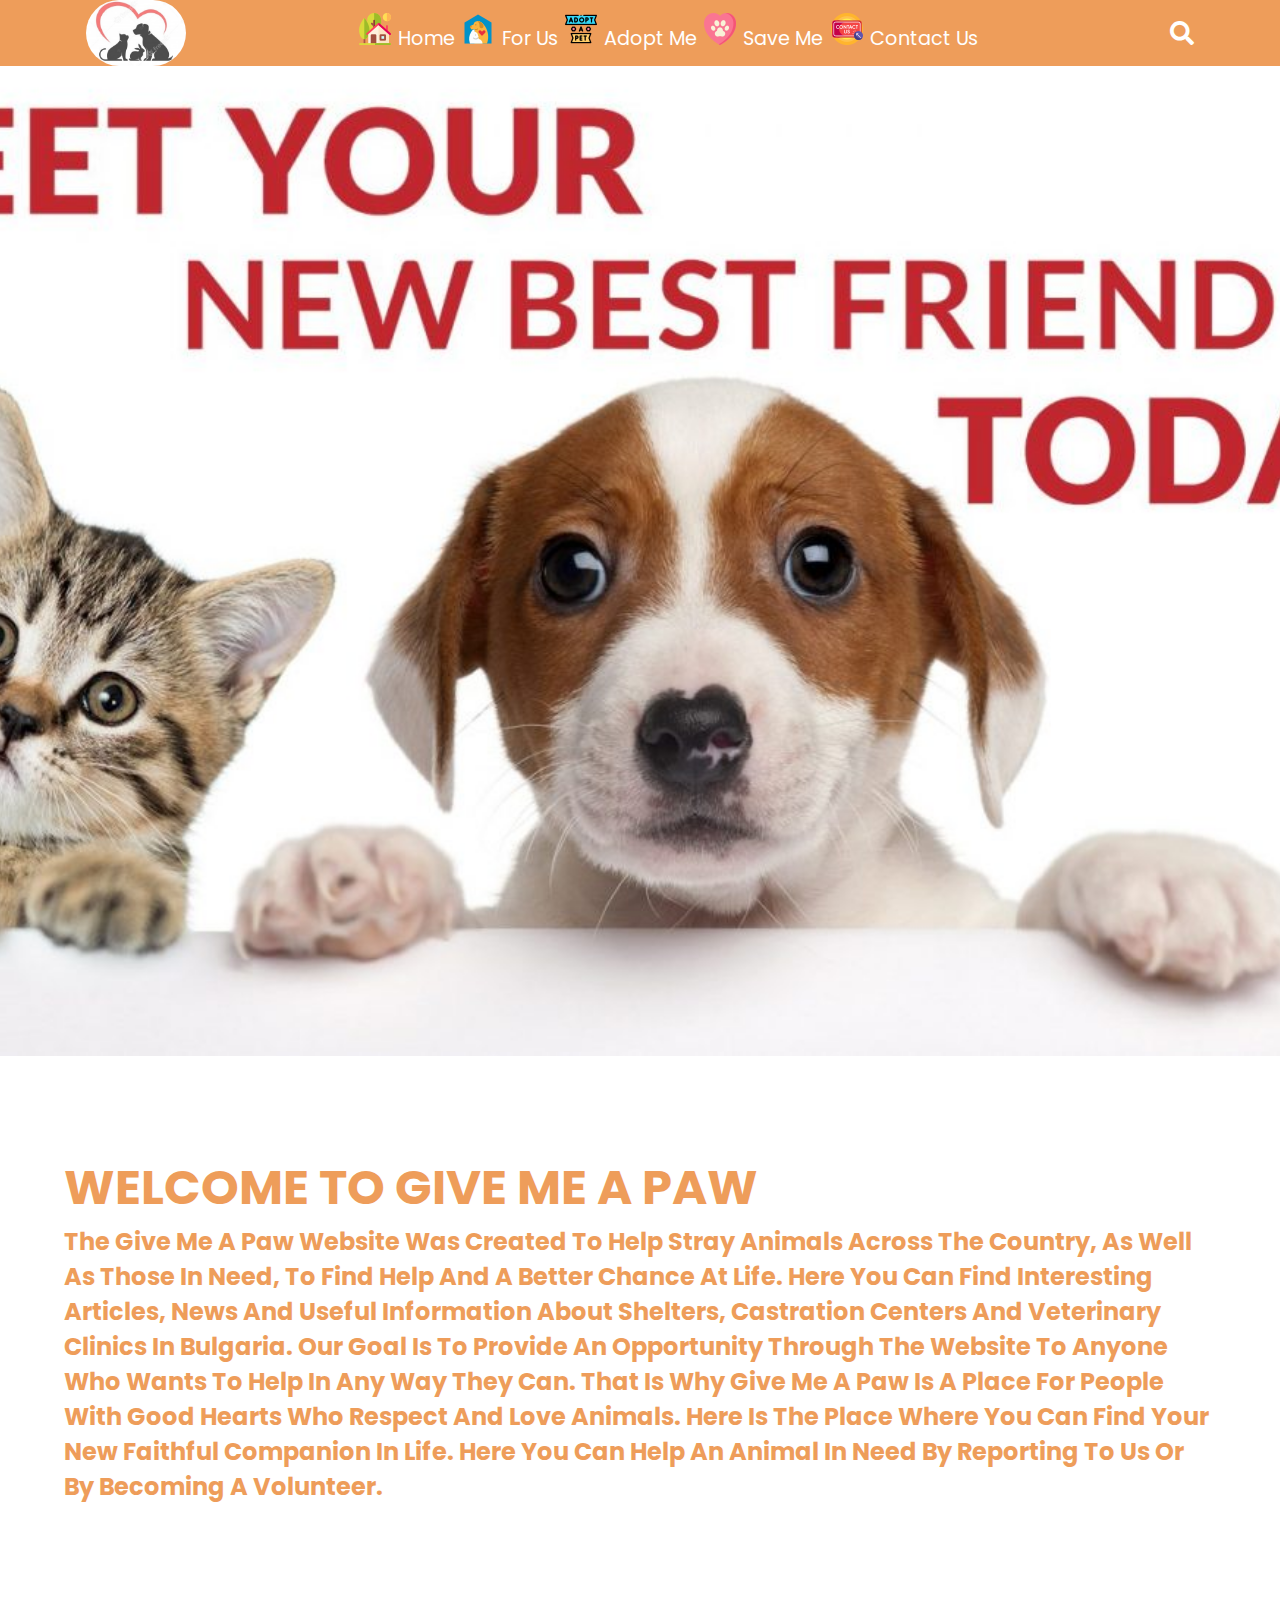
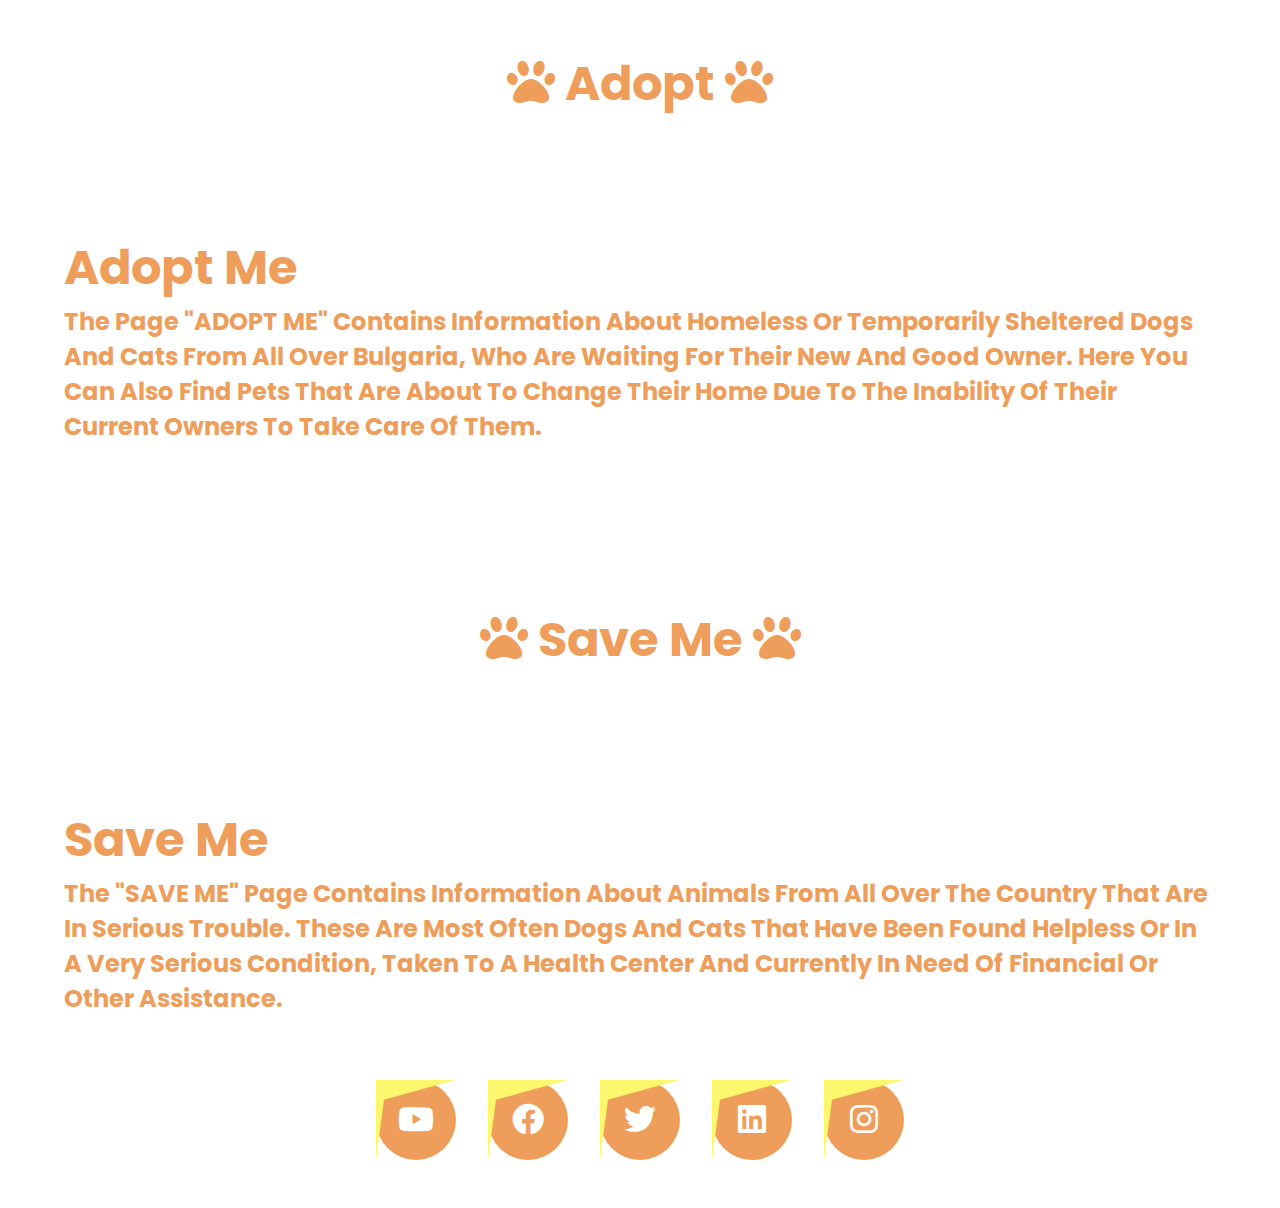
<file: index.html>
<!DOCTYPE html>
<html lang="en">
<head>
    <meta charset="UTF-8">
    <meta http-equiv="X-UA-Compatible" content="IE=edge">
    <meta name="viewport" content="width=device-width, initial-scale=1.0">
   <link rel="icon" href="./img/479pawprints_100950.ico">
    <title>Give me a Paw</title>
    <link rel="stylesheet" href="https://cdnjs.cloudflare.com/ajax/libs/font-awesome/5.15.4/css/all.min.css">
    <link rel="stylesheet" href="css/style.css">
</head>
<body>
    <header>

        <div id="menu" class="fas fa-bars"></div>

<img class="mylogo" src="./img/logo.jpg" alt="logo">

<nav class="navbar">
   <img src="./img/house.png" alt=""> <a href="">home</a>
  <img src="./img/pet-house.png" alt="">  <a href="./forus.html">for us</a>
  <img src="./img/adoption.png" alt="">  <a href="./adopt.html">adopt me</a>
 <img src="./img/saveme.png" alt="">   <a href="./saveme.html">save me</a>
  <img src="./img/contact-us.png" alt="">  <a href="./contact.html">contact us</a>
  
</nav>

<i class="fas fa-search" id="search-icon"></i>

<form action="" id="search-box">
    <input type="search" id="search" placeholder="search here">
    <label for="search" class="fas fa-search"></label>
</form>

    </header>
    <section class="home"></section>
<section class="text">
<h1>WELCOME TO GIVE ME A PAW</h1>
<p>The Give Me A Paw website was created to help stray animals across the country, as well as those in need, to find help
and a better chance at life. Here You Can Find Interesting Articles, News And Useful Information About Shelters,
Castration Centers And Veterinary Clinics In Bulgaria. Our goal is to provide an opportunity through the Website to
anyone who wants to help in any way they can. That is why Give Me A Paw is a place for people with good hearts who
respect and love animals. Here is the place where you can find your new faithful companion in life. Here You Can Help An
Animal In Need By Reporting To Us Or By Becoming A Volunteer.
</p>
</section>
<h1 class="heading"> <i class="fas fa-paw"></i> Adopt <i class="fas fa-paw"></i></h1>
<section class="text">
    <h1>adopt me</h1>
    <p>The page "ADOPT ME" contains information about homeless or temporarily sheltered dogs and cats from all over Bulgaria,
    who are waiting for their new and good owner. Here you can also find pets that are about to change their home due to the
    inability of their current owners to take care of them.</p>
    </section>
<section class="saveme" id="saveme">
<h1 class="heading"> <i class="fas fa-paw"></i> Save me <i class="fas fa-paw"></i></h1>
</section>
<section class="text">
    <h1>Save me</h1>
    <p>The "SAVE ME" page contains information about animals from all over the country that are in serious trouble. These are
    most often dogs and cats that have been found helpless or in a very serious condition, taken to a health center and
    currently in need of financial or other assistance.</p>
    </section>

  
   
 
    <section class="footer">
        <div class="share">
            <a href="#" class="btn">
                <i class="fab fa-youtube"></i>
            </a>
            <a href="#" class="btn">
                <i class="fab fa-facebook"></i>
            </a>
            <a href="#" class="btn">
                <i class="fab fa-twitter"></i>
            </a>
            <a href="#" class="btn">
                <i class="fab fa-linkedin"></i>
            </a>
            <a href="#" class="btn">
                <i class="fab fa-instagram"></i>
            </a>
        </div>
    </section>







<script src="https://cdnjs.cloudflare.com/ajax/libs/jquery/3.6.0/jquery.min.js"></script>

<script src="js/script.js"></script>

</body>
</html>
</file>
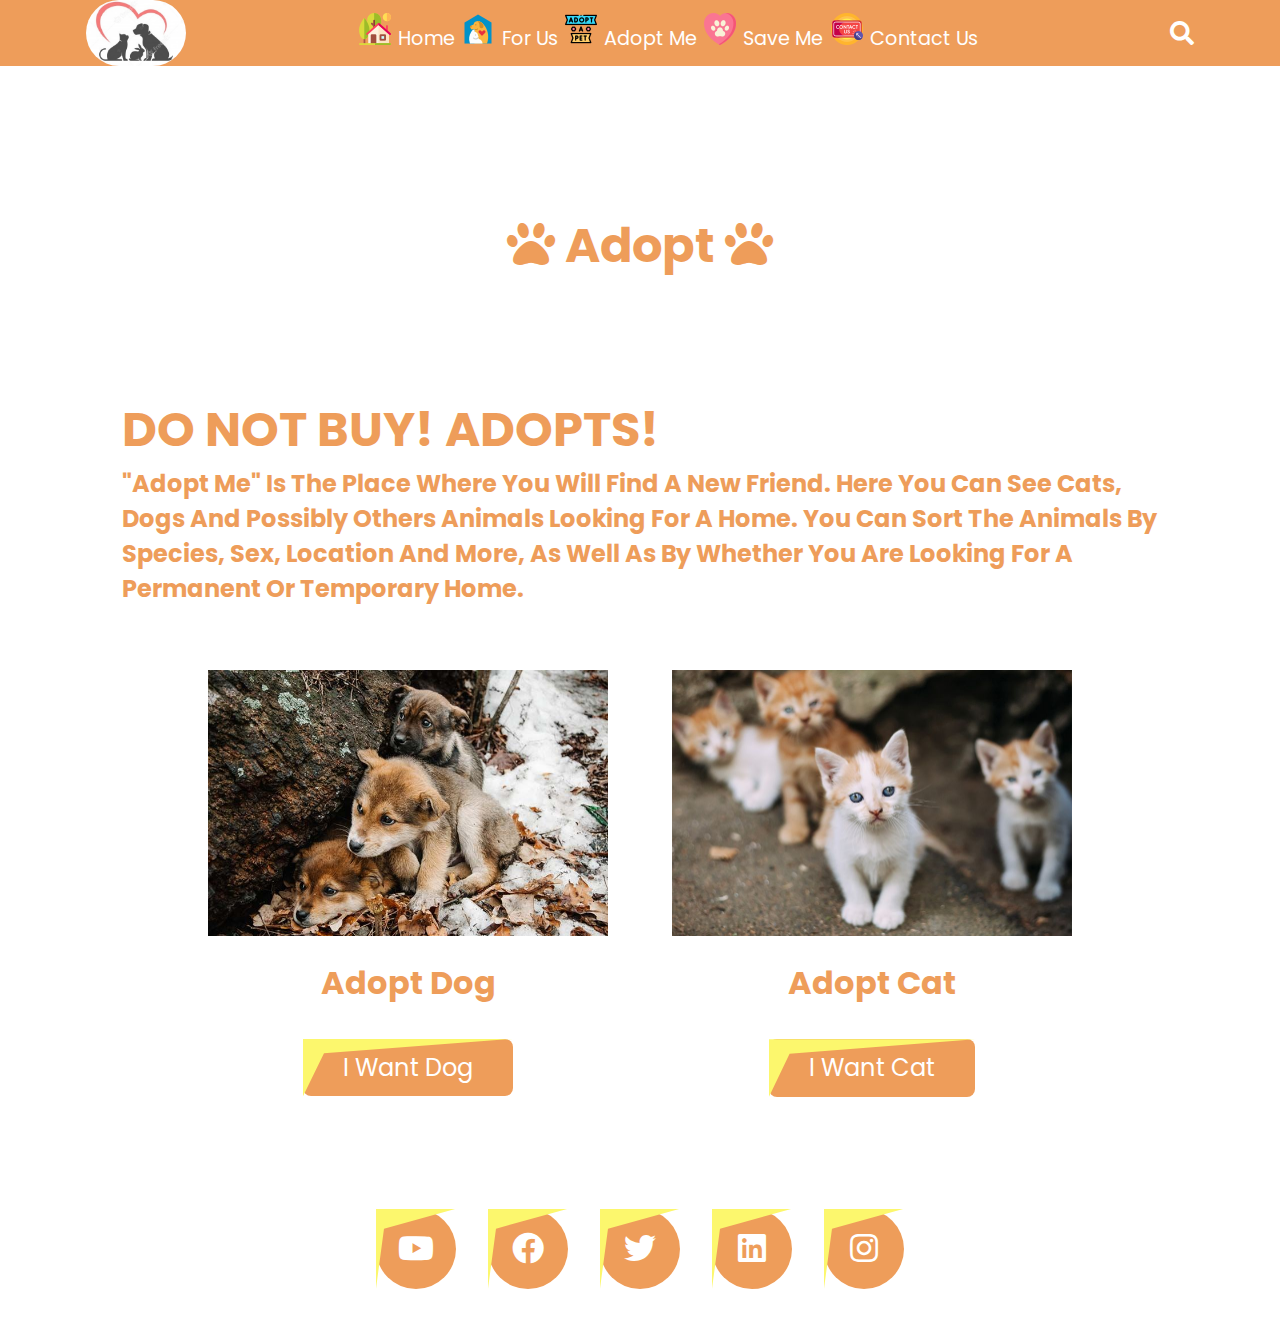
<file: adopt.html>
<!DOCTYPE html>
<html lang="en">

<head>
    <meta charset="UTF-8">
    <meta http-equiv="X-UA-Compatible" content="IE=edge">
    <meta name="viewport" content="width=device-width, initial-scale=1.0">
    <link rel="icon" href="./img/479pawprints_100950.ico">
    <title>Give me a Paw</title>
    <link rel="stylesheet" href="https://cdnjs.cloudflare.com/ajax/libs/font-awesome/5.15.4/css/all.min.css">
    <link rel="stylesheet" href="css/style.css">
</head>

<body>
    <header>

        <div id="menu" class="fas fa-bars"></div>

        <img class="mylogo" src="./img/logo.jpg" alt="logo">

        <nav class="navbar">
            <img src="./img/house.png" alt=""> <a href="./index.html">home</a>
            <img src="./img/pet-house.png" alt=""> <a href="./forus.html">for us</a>
            <img src="./img/adoption.png" alt=""> <a href="#adoptme">adopt me</a>
            <img src="./img/saveme.png" alt=""> <a href="./saveme.html">save me</a>
            <img src="./img/contact-us.png" alt=""> <a href="./contact.html">contact us</a>
            
        </nav>

        <i class="fas fa-search" id="search-icon"></i>

        <form action="" id="search-box">
            <input type="search" id="search" placeholder="search here">
            <label for="search" class="fas fa-search"></label>
        </form>
    </header>
    <section class="adoptme" id="adoptme">
        <h1 class="heading"> <i class="fas fa-paw"></i> Adopt <i class="fas fa-paw"></i></h1>
    <section class="text">
<h1>DO NOT BUY! ADOPTS!</h1>
<p>"Adopt me" is the place where you will find a new friend. Here you can see cats, dogs and possibly others
animals looking for a home. You can sort the animals by species, sex, location and more, as well as by whether you are
looking for a permanent or temporary home.</p>
    </section>
        <div class="box-container">
            <div class="box">
                <img src="./img/Dogs.jpg" alt="">
                <h3>Adopt Dog</h3>
                <a href="./adoptdog.html" target="_blank" class="btn">I want Dog</a>
            </div>
            <div class="box">
                <img src="./img/cats.jpg" alt="">
                <h3>Adopt Cat</h3>
                <a href="./adoptcat.html" target="_blank" class="btn">I want Cat</a>
            </div>
        </div>
    </section>

    <section class="footer">
        <div class="share">
            <a href="#" class="btn">
                <i class="fab fa-youtube"></i>
            </a>
            <a href="#" class="btn">
                <i class="fab fa-facebook"></i>
            </a>
            <a href="#" class="btn">
                <i class="fab fa-twitter"></i>
            </a>
            <a href="#" class="btn">
                <i class="fab fa-linkedin"></i>
            </a>
            <a href="#" class="btn">
                <i class="fab fa-instagram"></i>
            </a>
        </div>
    </section>

    <script src="https://cdnjs.cloudflare.com/ajax/libs/jquery/3.6.0/jquery.min.js"></script>
    <script src="js/script.js"></script>
</body>
</html>
</file>
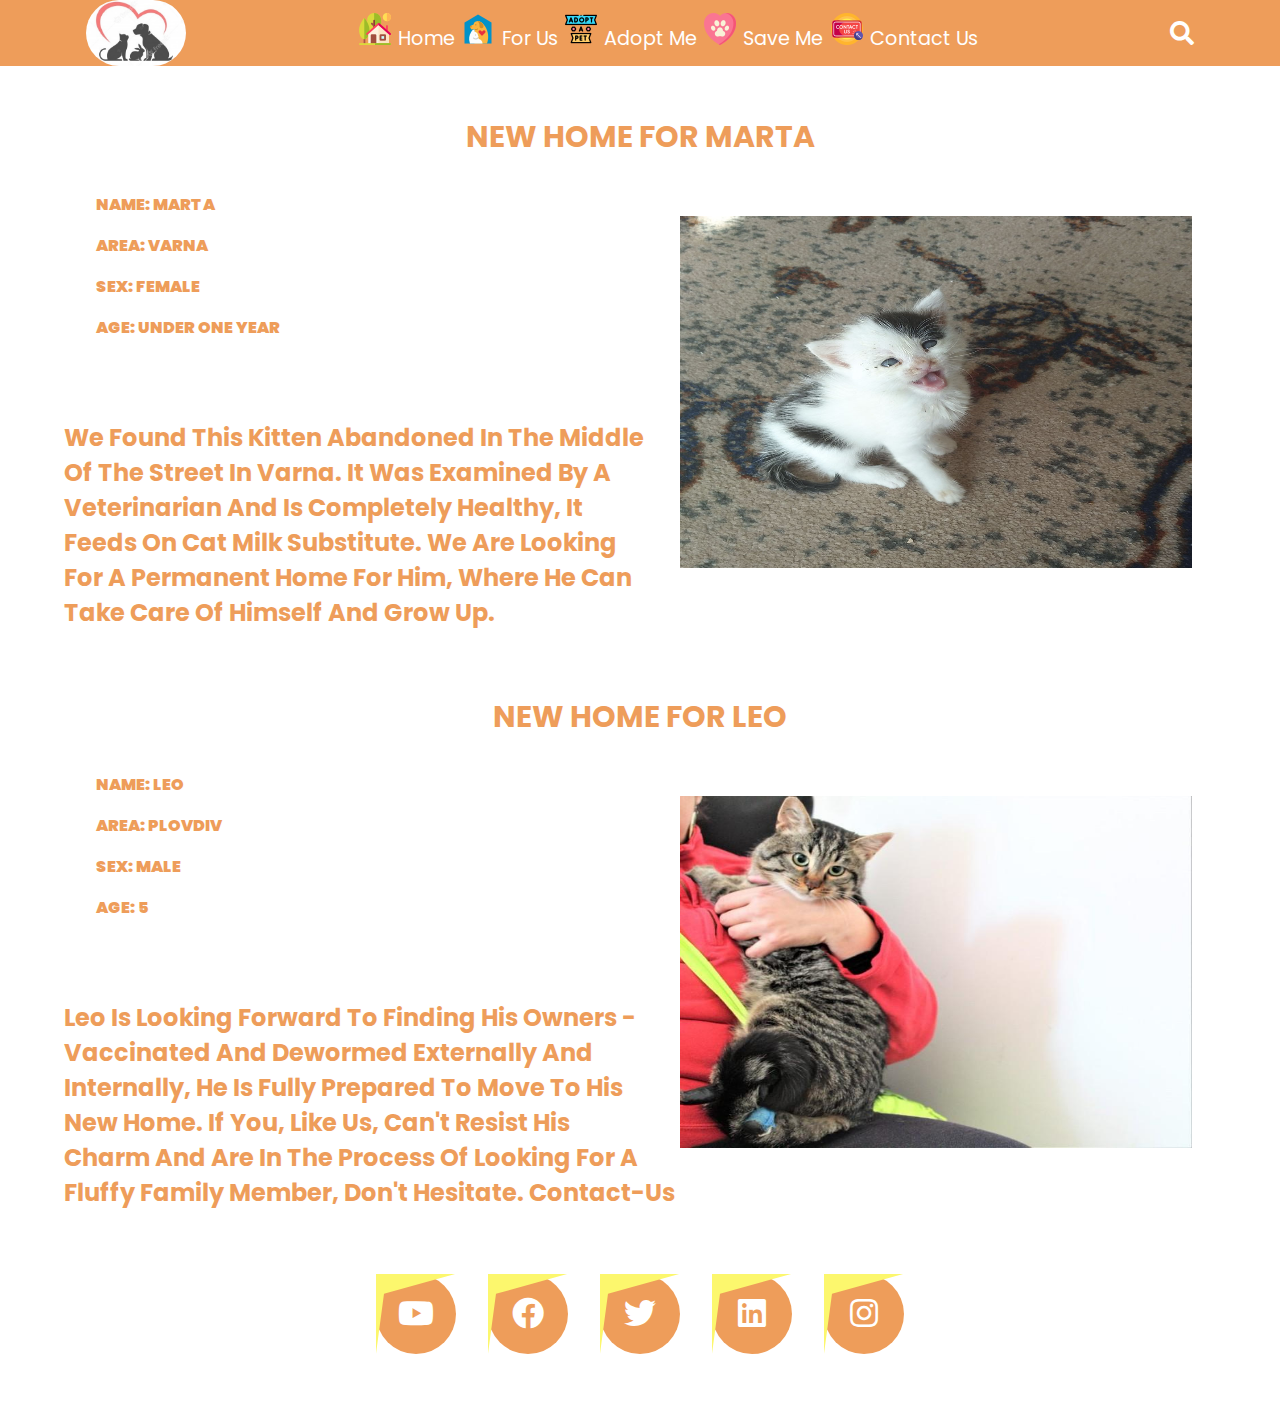
<file: adoptcat.html>
<!DOCTYPE html>
<html lang="en">

<head>
    <meta charset="UTF-8">
    <meta http-equiv="X-UA-Compatible" content="IE=edge">
    <meta name="viewport" content="width=device-width, initial-scale=1.0">
    <link rel="icon" href="./img/479pawprints_100950.ico">
    <title>Give me a Paw</title>
    <link rel="stylesheet" href="https://cdnjs.cloudflare.com/ajax/libs/font-awesome/5.15.4/css/all.min.css">
    <link rel="stylesheet" href="css/style.css">
</head>

<body>
    <header>

        <div id="menu" class="fas fa-bars"></div>

        <img class="mylogo" src="./img/logo.jpg" alt="logo">

        <nav class="navbar">
            <img src="./img/house.png" alt=""> <a href="./index.html">home</a>
            <img src="./img/pet-house.png" alt=""> <a href="./forus.html">for us</a>
            <img src="./img/adoption.png" alt=""> <a href="./adopt.html">adopt me</a>
            <img src="./img/saveme.png" alt=""> <a href="./saveme.html">save me</a>
            <img src="./img/contact-us.png" alt=""> <a href="./contact.html">contact us</a>
          
        </nav>

        <i class="fas fa-search" id="search-icon"></i>

        <form action="" id="search-box">
            <input type="search" id="search" placeholder="search here">
            <label for="search" class="fas fa-search"></label>
        </form>
    </header>
<section class="cat">
<h3 class="title">new home for Marta</h3>
<img class="pets" src="./img/marta.jpg" alt="marta">
<ul class="sort1">
    <li>Name: Marta</li>
    <li>Area: Varna</li>
    <li> Sex: Female</li>
    <li> Age: UNDER ONE YEAR</li>
</ul>
<p class="text">
We found this kitten abandoned in the middle of the street in Varna. It was examined by a veterinarian and is completely
healthy, it feeds on cat milk substitute. We are looking for a permanent home for him, where he can take care of himself
and grow up.
</p>
</section>

<section class="cat">
    <h3 class="title">new home for Leo</h3>
    <img class="pets" src="./img/leo.jpg" alt="leo">
    <ul class="sort1">
        <li>Name: Leo</li>
        <li>Area: Plovdiv</li>
        <li> Sex: Male</li>
        <li> Age: 5</li>
    </ul>
    <p class="text">
        Leo  is looking forward to finding his owners - vaccinated and dewormed externally and internally, he is fully prepared
        to move to his new home. If you, like us, can't resist his charm and are in the process of looking for a fluffy family
        member, don't hesitate. contact-us
    </p>
</section>

<section class="footer">
    <div class="share">
        <a href="#" class="btn">
            <i class="fab fa-youtube"></i>
        </a>
        <a href="#" class="btn">
            <i class="fab fa-facebook"></i>
        </a>
        <a href="#" class="btn">
            <i class="fab fa-twitter"></i>
        </a>
        <a href="#" class="btn">
            <i class="fab fa-linkedin"></i>
        </a>
        <a href="#" class="btn">
            <i class="fab fa-instagram"></i>
        </a>
    </div>
</section>


    <script src="https://cdnjs.cloudflare.com/ajax/libs/jquery/3.6.0/jquery.min.js"></script>
    <script src="js/script.js"></script>
</body>

</html>
</file>
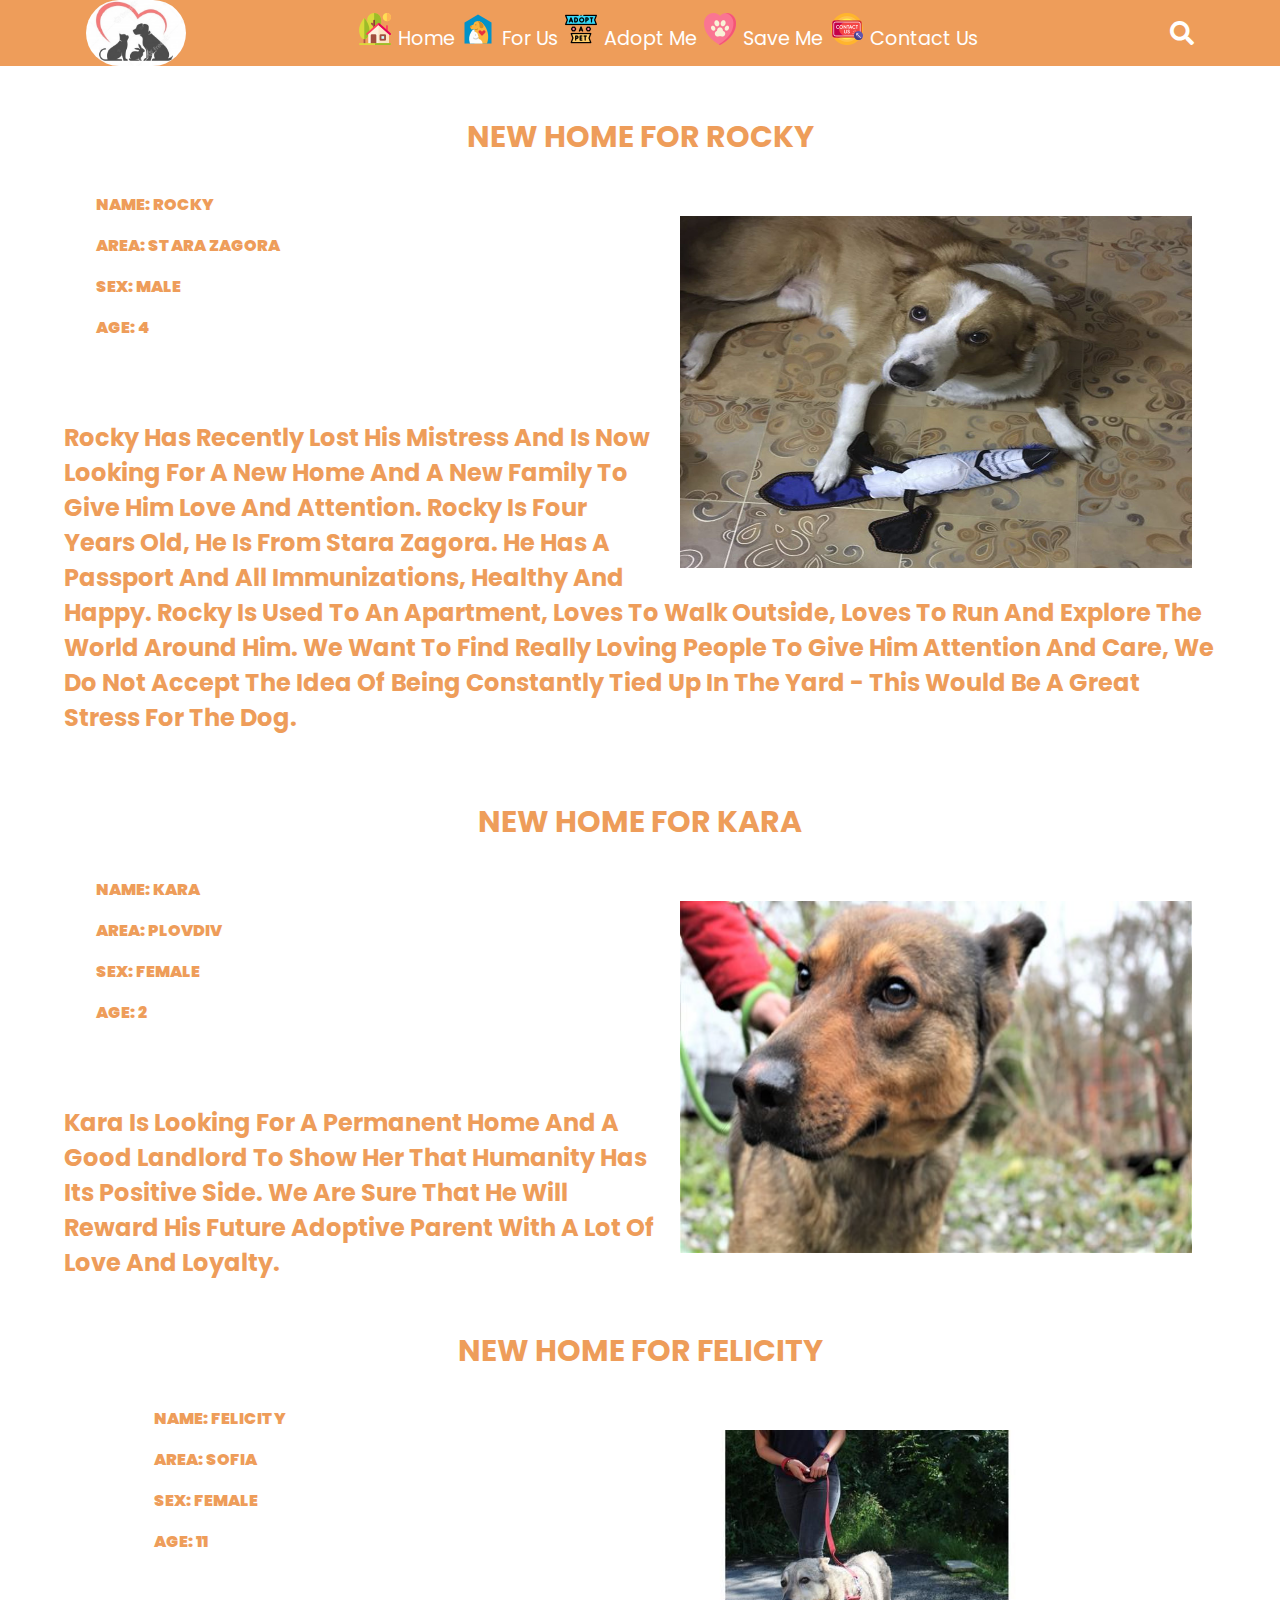
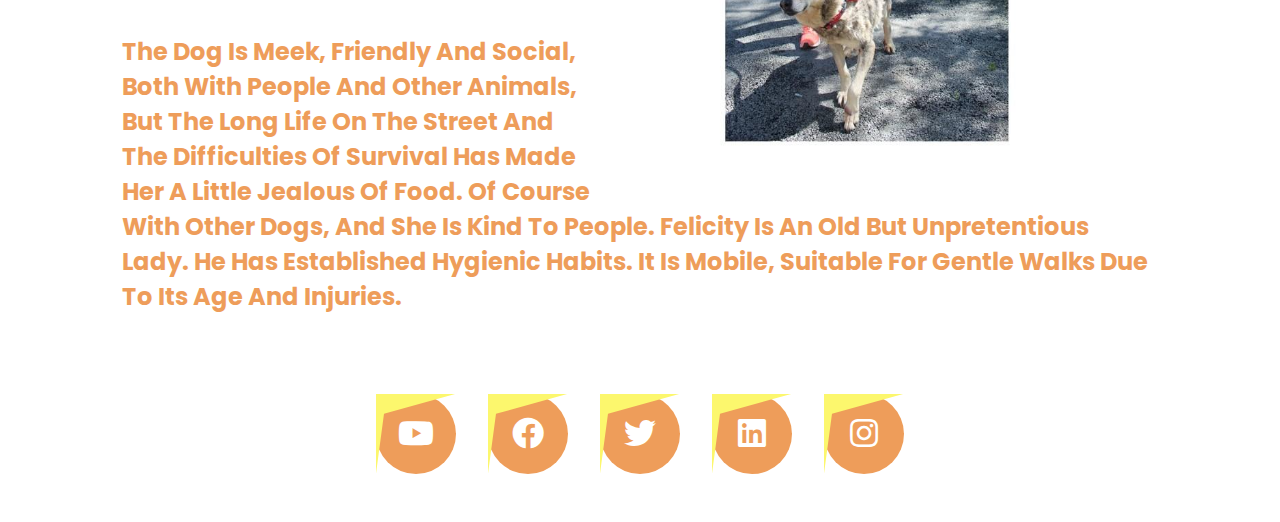
<file: adoptdog.html>
<!DOCTYPE html>
<html lang="en">

<head>
    <meta charset="UTF-8">
    <meta http-equiv="X-UA-Compatible" content="IE=edge">
    <meta name="viewport" content="width=device-width, initial-scale=1.0">
    <link rel="icon" href="./img/479pawprints_100950.ico">
    <title>Give me a Paw</title>
    <link rel="stylesheet" href="https://cdnjs.cloudflare.com/ajax/libs/font-awesome/5.15.4/css/all.min.css">
    <link rel="stylesheet" href="css/style.css">
</head>

<body>
    <header>

        <div id="menu" class="fas fa-bars"></div>

        <img class="mylogo" src="./img/logo.jpg" alt="logo">

        <nav class="navbar">
            <img src="./img/house.png" alt=""> <a href="./index.html">home</a>
            <img src="./img/pet-house.png" alt=""> <a href="./forus.html">for us</a>
            <img src="./img/adoption.png" alt=""> <a href="./adopt.html">adopt me</a>
            <img src="./img/saveme.png" alt=""> <a href="./saveme.html">save me</a>
            <img src="./img/contact-us.png" alt=""> <a href="./contact.html">contact us</a>
           
        </nav>

        <i class="fas fa-search" id="search-icon"></i>

        <form action="" id="search-box">
            <input type="search" id="search" placeholder="search here">
            <label for="search" class="fas fa-search"></label>
        </form>
    </header>

    <section class="dog">
        <h3 class="title">NEW HOME FOR Rocky</h3>
        <img  class="pets"src="./img/roki.jpg" alt="roki">
        <ul class="sort1">
            <li>Name: Rocky</li>
            <li>Area: Stara Zagora</li>
            <li> Sex: Male</li>
            <li> Age: 4</li>
        </ul>
        <p class="text">Rocky has recently lost his mistress and is now looking for a new home and a new family to give him love and attention.
        Rocky is four years old, he is from Stara Zagora. He has a passport and all immunizations, healthy and happy. Rocky is
        used to an apartment, loves to walk outside, loves to run and explore the world around him. We want to find really
        loving people to give him attention and care, we do not accept the idea of being constantly tied up in the yard - this
        would be a great stress for the dog.</p>
    </section>

<section class="dog">
    <h3 class="title">new home for Kara</h3>
<img  class="pets"src="./img/kuche-kara1.jpg" alt="kara">
    <ul class="sort1">
        <li>Name: Kara</li>
        <li>Area: Plovdiv</li>
        <li> Sex: Female</li>
        <li> Age: 2</li>
    </ul>
    <p class="text">
        Kara is looking for a permanent home and a good landlord to show her that humanity has its positive side. We are sure
        that he will reward his future adoptive parent with a lot of love and loyalty.
    </p>

<section class="dog">
    <h3 class="title">new home for Felicity</h3>
    <img class="pets" src="./img/Felicity.jpg" alt="">
    <ul class="sort1">
        <li>Name: Felicity</li>
        <li>Area: SOfia</li>
        <li> Sex: Female</li>
        <li> Age: 11</li>
    </ul>
<p class="text">
The dog is meek, friendly and social, both with people and other animals, but the long life on the street and the
difficulties of survival has made her a little jealous of food. Of course with other dogs, and she is kind to people.
Felicity is an old but unpretentious lady. He has established hygienic habits. It is mobile, suitable for gentle walks
due to its age and injuries.
</p>
</section>
</section>

    <section class="footer">
        <div class="share">
            <a href="#" class="btn">
                <i class="fab fa-youtube"></i>
            </a>
            <a href="#" class="btn">
                <i class="fab fa-facebook"></i>
            </a>
            <a href="#" class="btn">
                <i class="fab fa-twitter"></i>
            </a>
            <a href="#" class="btn">
                <i class="fab fa-linkedin"></i>
            </a>
            <a href="#" class="btn">
                <i class="fab fa-instagram"></i>
            </a>
        </div>
    </section>
    
    <script src="https://cdnjs.cloudflare.com/ajax/libs/jquery/3.6.0/jquery.min.js"></script>
    <script src="js/script.js"></script>
</body>
</html>
</file>
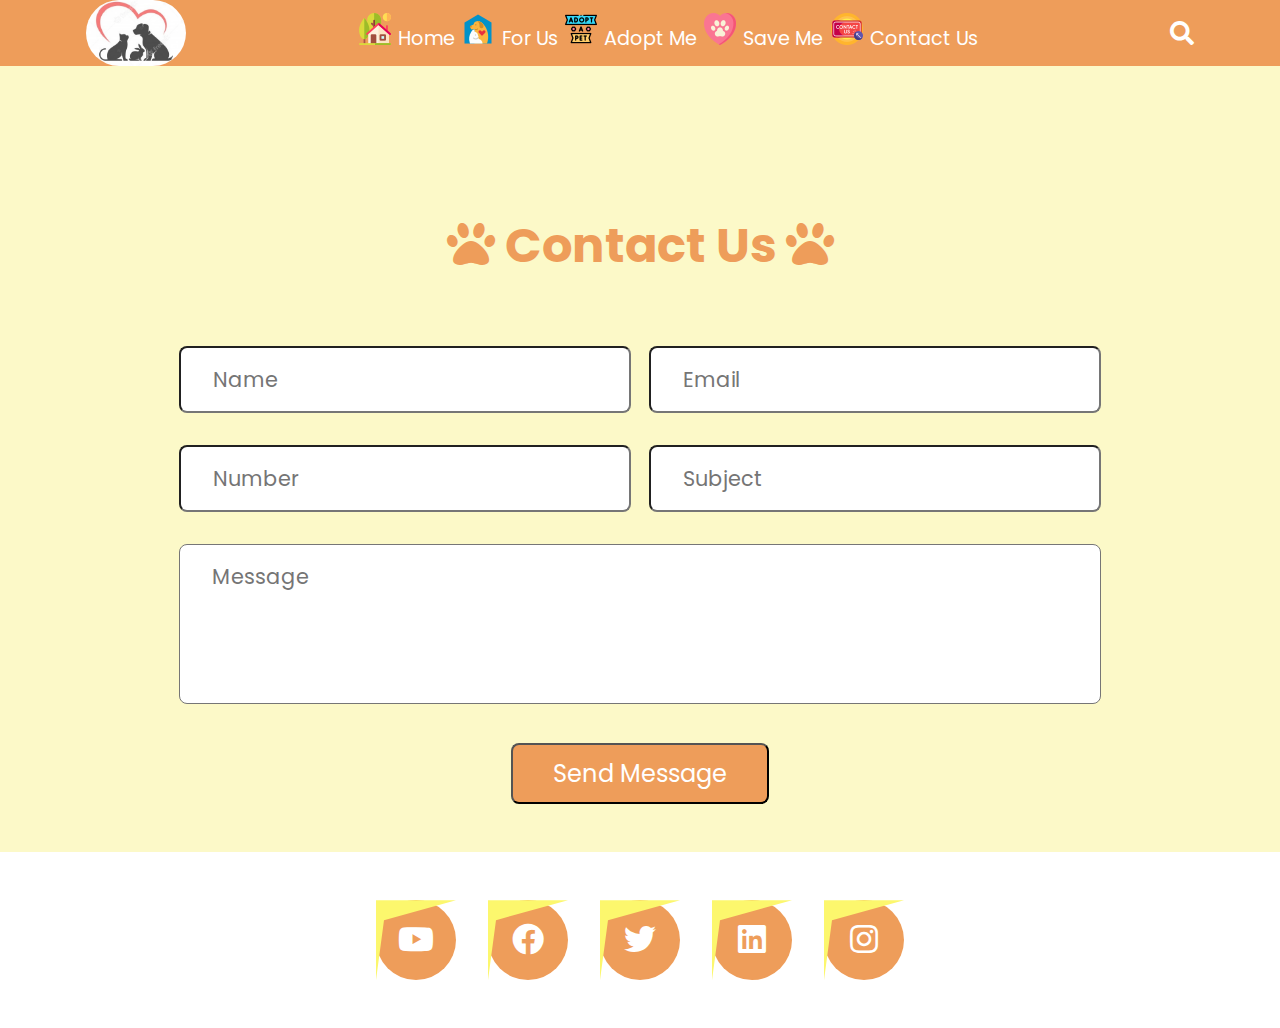
<file: contact.html>
<!DOCTYPE html>
<html lang="en">

<head>
    <meta charset="UTF-8">
    <meta http-equiv="X-UA-Compatible" content="IE=edge">
    <meta name="viewport" content="width=device-width, initial-scale=1.0">
    <link rel="icon" href="./img/479pawprints_100950.ico">
    <title>Give me a Paw</title>
    <link rel="stylesheet" href="https://cdnjs.cloudflare.com/ajax/libs/font-awesome/5.15.4/css/all.min.css">
    <link rel="stylesheet" href="css/style.css">
</head>

<body>
    <header>

        <div id="menu" class="fas fa-bars"></div>

        <img class="mylogo" src="./img/logo.jpg" alt="logo">

        <nav class="navbar">
            <img src="./img/house.png" alt=""> <a href="./index.html">home</a>
            <img src="./img/pet-house.png" alt=""> <a href="./forus.html">for us</a>
            <img src="./img/adoption.png" alt=""> <a href="./adopt.html">adopt me</a>
            <img src="./img/saveme.png" alt=""> <a href="./saveme.html">save me</a>
            <img src="./img/contact-us.png" alt=""> <a href="#contact">contact us</a>
           
        </nav>

        <i class="fas fa-search" id="search-icon"></i>

        <form action="" id="search-box">
            <input type="search" id="search" placeholder="search here">
            <label for="search" class="fas fa-search"></label>
        </form>

    </header>
<section class="contact" id="contact">
    <h1 class="heading"> <i class="fas fa-paw"></i> contact us <i class="fas fa-paw"></i></h1>
    <form action="">
        <div class="inputBox">
            <input type="text" placeholder="name">
            <input type="email" placeholder="email">
        </div>

        <div class="inputBox">
            <input type="number" placeholder="number">
            <input type="text" placeholder="subject">
        </div>

        <textarea name="" id="" cols="30" rows="10" placeholder="message"></textarea>
        <input type="submit" value="send message" class="btn">
    </form>
</section>


<section class="footer">
    <div class="share">
        <a href="#" class="btn">
            <i class="fab fa-youtube"></i>
        </a>
        <a href="#" class="btn">
            <i class="fab fa-facebook"></i>
        </a>
        <a href="#" class="btn">
            <i class="fab fa-twitter"></i>
        </a>
        <a href="#" class="btn">
            <i class="fab fa-linkedin"></i>
        </a>
        <a href="#" class="btn">
            <i class="fab fa-instagram"></i>
        </a>
    </div>
</section>



    <script src="https://cdnjs.cloudflare.com/ajax/libs/jquery/3.6.0/jquery.min.js"></script>
    
    <script src="js/script.js"></script>


</body>
</html>
</file>
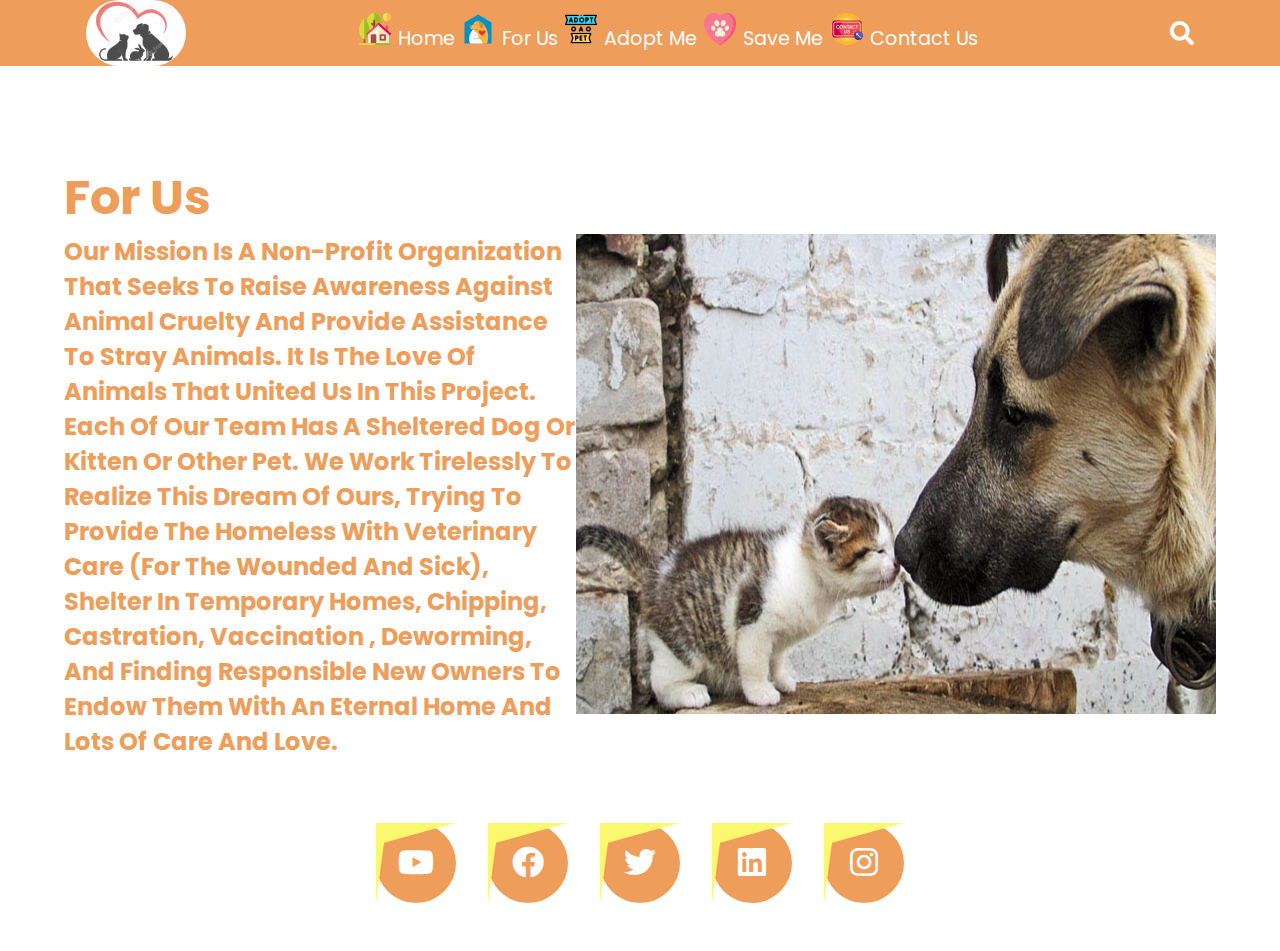
<file: forus.html>
<!DOCTYPE html>
<html lang="en">

<head>
    <meta charset="UTF-8">
    <meta http-equiv="X-UA-Compatible" content="IE=edge">
    <meta name="viewport" content="width=device-width, initial-scale=1.0">
    <link rel="icon" href="./img/479pawprints_100950.ico">
    <title>Give me a Paw</title>
    <link rel="stylesheet" href="https://cdnjs.cloudflare.com/ajax/libs/font-awesome/5.15.4/css/all.min.css">
    <link rel="stylesheet" href="css/style.css">
</head>

<body>
    <header>

        <div id="menu" class="fas fa-bars"></div>

        <img class="mylogo" src="./img/logo.jpg" alt="logo">

        <nav class="navbar">
            <img src="./img/house.png" alt=""> <a href="./index.html">home</a>
            <img src="./img/pet-house.png" alt=""> <a href="#forus">for us</a>
            <img src="./img/adoption.png" alt=""> <a href="./adopt.html">adopt me</a>
            <img src="./img/saveme.png" alt=""> <a href="./saveme.html">save me</a>
            <img src="./img/contact-us.png" alt=""> <a href="./contact.html">contact us</a>
           
        </nav>

        <i class="fas fa-search" id="search-icon"></i>

        <form action="" id="search-box">
            <input type="search" id="search" placeholder="search here">
            <label for="search" class="fas fa-search"></label>
        </form>
        </header>
        <section class="text">
            <h1>For us</h1>
            <img class="pic" src="./img/dog and cat.jpg" alt="">
            <p>Our mission is a non-profit organization that seeks to raise awareness against animal cruelty and provide assistance to
            stray animals. It is the love of animals that united us in this project. Each of our team has a sheltered dog or kitten
            or other pet. We work tirelessly to realize this dream of ours, trying to provide the homeless with veterinary care (for
            the wounded and sick), shelter in temporary homes, chipping, castration, vaccination , deworming, and finding
            responsible new owners to endow them with an eternal home and lots of care and love.
            </p>
            
        </section>
        <section class="footer">
            <div class="share">
                <a href="#" class="btn">
                    <i class="fab fa-youtube"></i>
                </a>
                <a href="#" class="btn">
                    <i class="fab fa-facebook"></i>
                </a>
                <a href="#" class="btn">
                    <i class="fab fa-twitter"></i>
                </a>
                <a href="#" class="btn">
                    <i class="fab fa-linkedin"></i>
                </a>
                <a href="#" class="btn">
                    <i class="fab fa-instagram"></i>
                </a>
            </div>
        </section>


        <script src="https://cdnjs.cloudflare.com/ajax/libs/jquery/3.6.0/jquery.min.js"></script>
        
        <script src="js/script.js"></script>
</body>
</html>
</file>
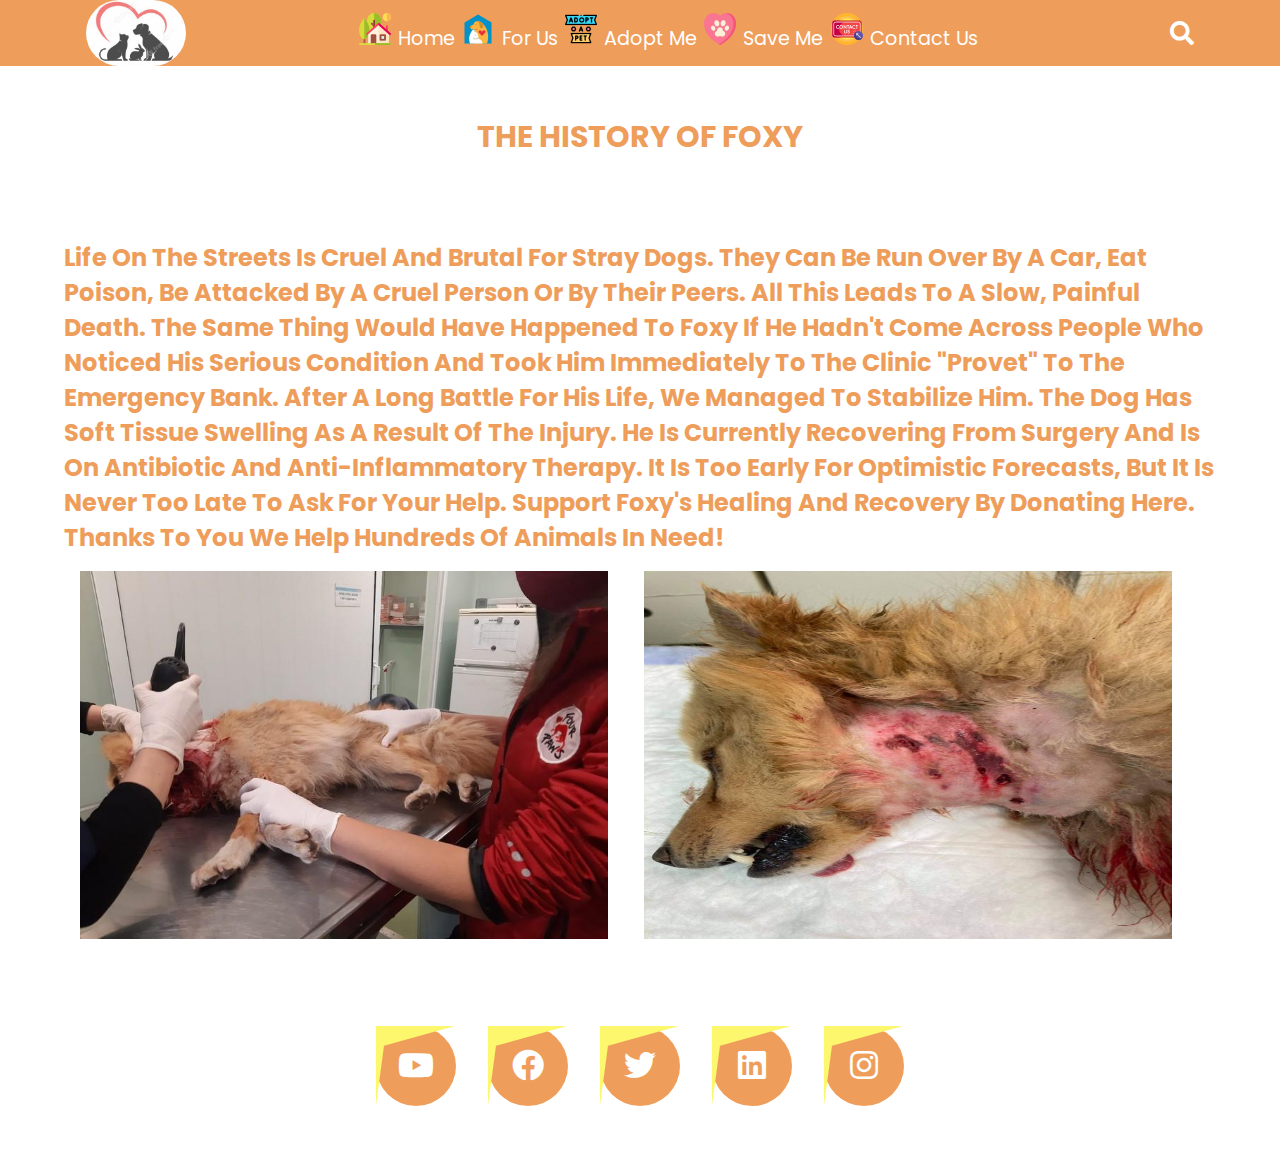
<file: saveme.html>
<!DOCTYPE html>
<html lang="en">

<head>
    <meta charset="UTF-8">
    <meta http-equiv="X-UA-Compatible" content="IE=edge">
    <meta name="viewport" content="width=device-width, initial-scale=1.0">
    <link rel="icon" href="./img/479pawprints_100950.ico">
    <title>Give me a Paw</title>
    <link rel="stylesheet" href="https://cdnjs.cloudflare.com/ajax/libs/font-awesome/5.15.4/css/all.min.css">
    <link rel="stylesheet" href="css/style.css">
</head>

<body>
    <header>

        <div id="menu" class="fas fa-bars"></div>

        <img class="mylogo" src="./img/logo.jpg" alt="logo">

        <nav class="navbar">
            <img src="./img/house.png" alt=""> <a href="./index.html">home</a>
            <img src="./img/pet-house.png" alt=""> <a href="./forus.html">for us</a>
            <img src="./img/adoption.png" alt=""> <a href="./adopt.html">adopt me</a>
            <img src="./img/saveme.png" alt=""> <a href="#saveme">save me</a>
            <img src="./img/contact-us.png" alt=""> <a href="./contact.html">contact us</a>
            
        </nav>

        <i class="fas fa-search" id="search-icon"></i>

        <form action="" id="search-box">
            <input type="search" id="search" placeholder="search here">
            <label for="search" class="fas fa-search"></label>
        </form>

    </header>
<section>
    <h3 class="title">THE HISTORY OF FOXY</h3>
    
    <p class="text">
        Life on the streets is cruel and brutal for stray dogs. They can be run over by a car, eat poison, be attacked by a
        cruel person or by their peers. All this leads to a slow, painful death. The same thing would have happened to Foxy if
        he hadn't come across people who noticed his serious condition and took him immediately to the clinic "Provet" to the
        Emergency Bank. After a long battle for his life, we managed to stabilize him. The dog has soft tissue swelling as a
        result of the injury. He is currently recovering from surgery and is on antibiotic and anti-inflammatory therapy. It is
        too early for optimistic forecasts, but it is never too late to ask for your help. Support Foxy's healing and recovery
        by donating here. Thanks to you we help hundreds of animals in need!
    </p>
<img  class="foksipic"src="./img/kuche-foksi2-750x563.jpg" alt="foksi">
<img class="foksipic" src="./img/kuche-foksi.jpg" alt="foksi">
</section>

<section class="footer">
    <div class="share">
        <a href="#" class="btn">
            <i class="fab fa-youtube"></i>
        </a>
        <a href="#" class="btn">
            <i class="fab fa-facebook"></i>
        </a>
        <a href="#" class="btn">
            <i class="fab fa-twitter"></i>
        </a>
        <a href="#" class="btn">
            <i class="fab fa-linkedin"></i>
        </a>
        <a href="#" class="btn">
            <i class="fab fa-instagram"></i>
        </a>
    </div>
</section>


    <script src="https://cdnjs.cloudflare.com/ajax/libs/jquery/3.6.0/jquery.min.js"></script>
    
    <script src="js/script.js"></script>


</body>
</html>
</file>
<file: css/style.css>
@import url('https://fonts.googleapis.com/css2?family=Poppins:wght@100;200;300&display=swap');


*{
    font-family: 'Poppins', sans-serif;
    margin: 0; padding: 0;
    box-sizing: border-box;
    text-decoration: none;
    text-transform: capitalize;
}

html{
    overflow-x: hidden;
}
section{
    padding: 1rem 5%;
}
.heading{
    text-align: center;
    padding: 1rem;
    color: #ee9d5a;
    font-size: 3rem;
    padding-top: 8rem;
}
header{
    width: 100%;
    background: #ee9d5a;
    display: flex;
    align-items: center;
    justify-content: space-around;
    position: relative;
}
.mylogo{
     width: 100px;
    border-radius: 50px; 
}
#search-box{
    position: absolute;
    top:100%; left:0;
    width: 100%;
    display: flex;
    align-items: center;
    background:rgb(252, 247, 109);
    padding: 2rem;
    box-shadow: 0 .5rem 1rem rgba(0,0,0, .1);
    transform-origin: top;
    transform: scaleY(0);
    opacity: 0;
}
#search-box.active{
    transform: scaleY(1);
    opacity: 1;
}
#search-box #search{
    width: 100%;
    text-transform: none;
    font-size: 1.3rem;
}
#search-box #search::placeholder{
    text-transform: capitalize;
}
#search-box label{
    font-size: 2rem;
    color: #ee9d5a;
    padding-left: 1rem;
    cursor: pointer;
}
header .navbar a{
color: rgb(255, 255, 255);
font-size: 1.2rem;
margin: 0.1rem;
padding: 0.1rem;
}
header .navbar a:hover{
    color: rgb(252, 247, 109);
}
header i{
    font-size: 1.5rem;
    color: white;
    padding-left: 1rem;
    cursor: pointer;
}
header i:hover{
    color: rgb(252, 247, 109);
}
#menu{
    font-size: 2.5rem;
    color: white;
    cursor: pointer;
    display: none;
}
.home{
    min-height: 110vh;
    background-image: url(../img/pets.jpg);
    background-size: cover;
    background-position: center;
}
.text{
    font-size: 1.5rem;
    color:#ee9d5a;
    font-weight: bolder;
    margin-top: 5rem;
    
}

.adoptme .box-container{
    display: flex;
    align-items: center;
    justify-content: center;
    flex-wrap: wrap;
    padding: 1rem 0;
}
.adoptme .box-container .box{
    width: 25rem;
    margin: 2rem;
    text-align: center;
}
.adoptme .box-container .box img{
    width: 100%;
}
.adoptme .box-container .box h3{
    color: #ee9d5a;
    font-size: 2rem;
    padding: 1rem;
}
.btn{
    display: inline-block;
    margin-top: 1rem;
    padding: .7rem 2.5rem;
    font-size: 1.5rem;
    border-radius: .5rem;
    background: #ee9d5a;
    color: white;
    position: relative;
   
}
.btn::before{
content: '';
position: absolute;
top: 0; left: 0;
height: 100%;
width: 100%;
clip-path: polygon(0 0, 100% 0, 10% 25%, 0 100%);
background: rgb(252, 247, 109);
}
.contact{
    background-color: rgb(252, 249, 200);
}
.contact .heading i{
    color: #ee9d5a;
}
.contact form{
    padding: 2rem 10%;
    text-align: center;
}
.contact form .inputBox{
display: flex;
flex-wrap: wrap;
justify-content: space-between;
}
.contact form .inputBox input, .contact form textarea{
    padding: 1rem 2rem;
    margin: 1rem 0;
    width: 49%;
    font-size: 1.3rem;
    border-radius: .5rem;
    text-transform: none;
}
.contact form .inputBox input::placeholder, .contact form textarea::placeholder{
    text-transform: capitalize;
}
.contact form textarea{
    height: 10rem;
    resize: none;
    width: 100%;
}
.contact form .btn{
    cursor: pointer;
}
.footer .share{
display: flex;
align-items: center;
justify-content: center;
flex-wrap: wrap;
padding: 1rem 0;
}
.footer .share a{
    height: 5rem;
    width: 5rem;
    line-height: 5rem;
    border-radius: 50%;
    margin: 1rem;
    font-size: 2rem;
    text-align: center;
    padding: 0;
}
.pic{
    width: 40rem;
    height: 30rem;
    float: right;
}
.title{
    color: #ee9d5a;
    font-size: 30px;
    text-transform: uppercase;
    text-align: center;
    margin: 2rem;
    font-weight: bolder;
}
.pets{
    width: 35rem;
    height: 25rem;
    padding: 1.5rem;
    float: right;
}
.foksipic{
    width: 35rem;
    height: 25rem;
    padding: 1rem;
}
    .sort1, li{
    list-style: none;
    margin: 1rem;
    text-transform: uppercase;
    text-align: left;
    color: #ee9d5a;
    font-weight: bolder;
}


@media(max-width:1000px){
    html{
        font-size: 55%;
    }
    #menu{
        display: block;
    }
    header .navbar{
        position: absolute;
        top:100%; left:0;
        width: 100%;
        background: #ee9d5a;
        text-align: center;
        padding: 1rem;
        z-index: 1000;
        transform-origin: top;
        transform: scaleY(0);
        opacity: 0;
    }
    header .navbar a{
        font-size: 1.5rem;
        padding: 1.5rem;
        display: block;

    }
    header .navbar.nav-toggle{
         transform: scaleY(1);
        opacity: 1;
    }
   
    .home{
         background-position: right;
    }
    .contact form {
    padding: 2rem;
    }
    .contact form .inputBox input{
        width: 100%;
    }
    
}
@media(max-width:400px){
    html{
        font-size: 50%;
    }
    .heading{
        font-size: 2.2rem;
    }
    .home{
        justify-content: center;
    }
    .home .content{
        text-align: center;
    }
    .adoptme .box-container .box{
        width: 100%;
    }
}
</file>
